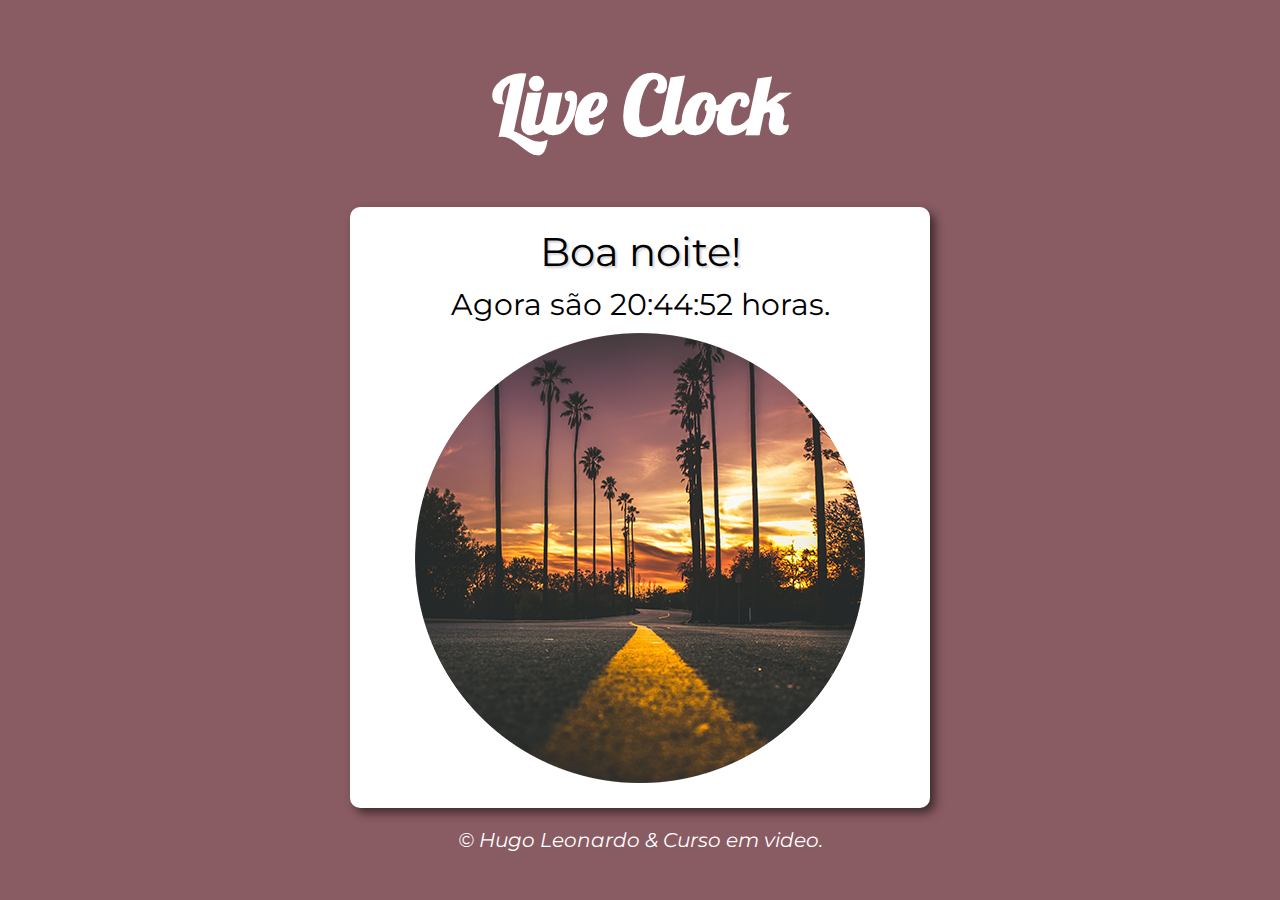
<file: index.html>
<!DOCTYPE html>
<html lang="pt-br">
<head>
    <meta charset="UTF-8">
    <meta http-equiv="X-UA-Compatible" content="IE=edge">
    <meta name="viewport" content="width=device-width, initial-scale=1.0">
    <title>Live Clock</title>

    <link rel="stylesheet" href="style.css">
    <link rel="shortcut icon" href="imagens/icone.ico" type="image/x-icon">
</head>

<body onload="carregar()">
   <header>
        <h1>Live Clock</h1>
   </header> 
   <label id="relogio" onclick="diaSemana()"></label>
   <section>
        <div id="saudar"></div>
        <div id="msg">
            Aqui vai a mensagem...
        </div>
        <div id="foto"> 
            <img id="imagem" src="imagens/manha.png" alt="foto-manhã">
        </div>
   </section>
   <footer>
       <p>&copy; Hugo Leonardo & Curso em video.</p>
   </footer>
   <script src="script.js"></script>
</body>
</html>
</file>
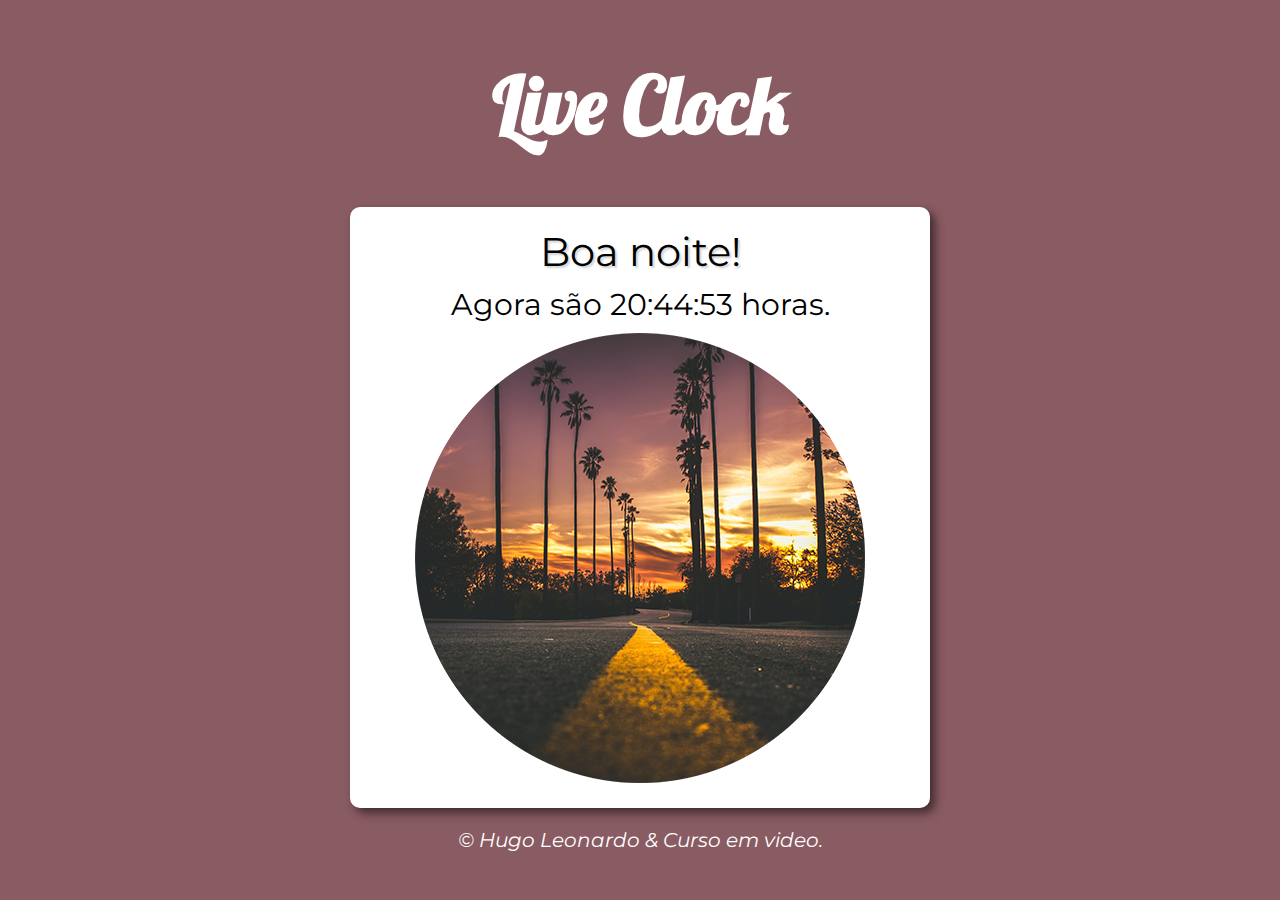
<file: modelo2.html>
<!DOCTYPE html>
<html lang="pt-br">
<head>
    <meta charset="UTF-8">
    <meta http-equiv="X-UA-Compatible" content="IE=edge">
    <meta name="viewport" content="width=device-width, initial-scale=1.0">
    <title>Live Clock</title>

    <link rel="stylesheet" href="style.css">
    <link rel="shortcut icon" href="imagens/icone.ico" type="image/x-icon">
</head>
<body onload="carregar()">
   <header>
        <h1>Live Clock</h1>
   </header> 
   <label id="relogio" onclick="diaSemana()"></label>
   <section>
        <div id="saudar"></div>
        <div id="msg">
            Aqui vai a mensagem...
        </div>
        <div id="foto"> 
            <img id="imagem" src="imagens/manha.png" alt="foto-manhã">
        </div>
   </section>
   <footer>
       <p>&copy; Hugo Leonardo & Curso em video.</p>
   </footer>
   <script src="script.js"></script>
</body>
</html>
</file>
<file: style.css>
@import url('https://fonts.googleapis.com/css2?family=Lobster&display=swap');
@import url('https://fonts.googleapis.com/css2?family=Montserrat:ital,wght@0,200;0,300;0,400;0,500;0,800;1,100;1,200;1,300;1,400&display=swap');
body{
    background-color: rgb(89, 135, 235);
    font: normal 15pt 'Montserrat', sans-serif;    
}
header{
    color: white;
    text-align: center;
    width: 550px;
    margin: auto;
}
section{
    width: 550px;
    margin: auto;
    background-color: white;
    padding: 15px;
    border-radius: 10px;
    box-shadow: 5px 5px 10px rgba(0, 0, 0, 0.533); 
}
h1{
    font-family: 'Lobster', cursive;
    font-size: 4em;
}
div{
    text-align: center;
    padding: 5px;
}
div#saudar{
    font-size: 2em;
    font-weight: 400;
    text-shadow: 2px 2px 2px rgba(201, 201, 201, 0.836)
}
div#msg{
    font-size: 1.5em;
}
footer{
    color: white;
    text-align: center;
    margin: auto;  
    font-style: italic;
}
</file>
